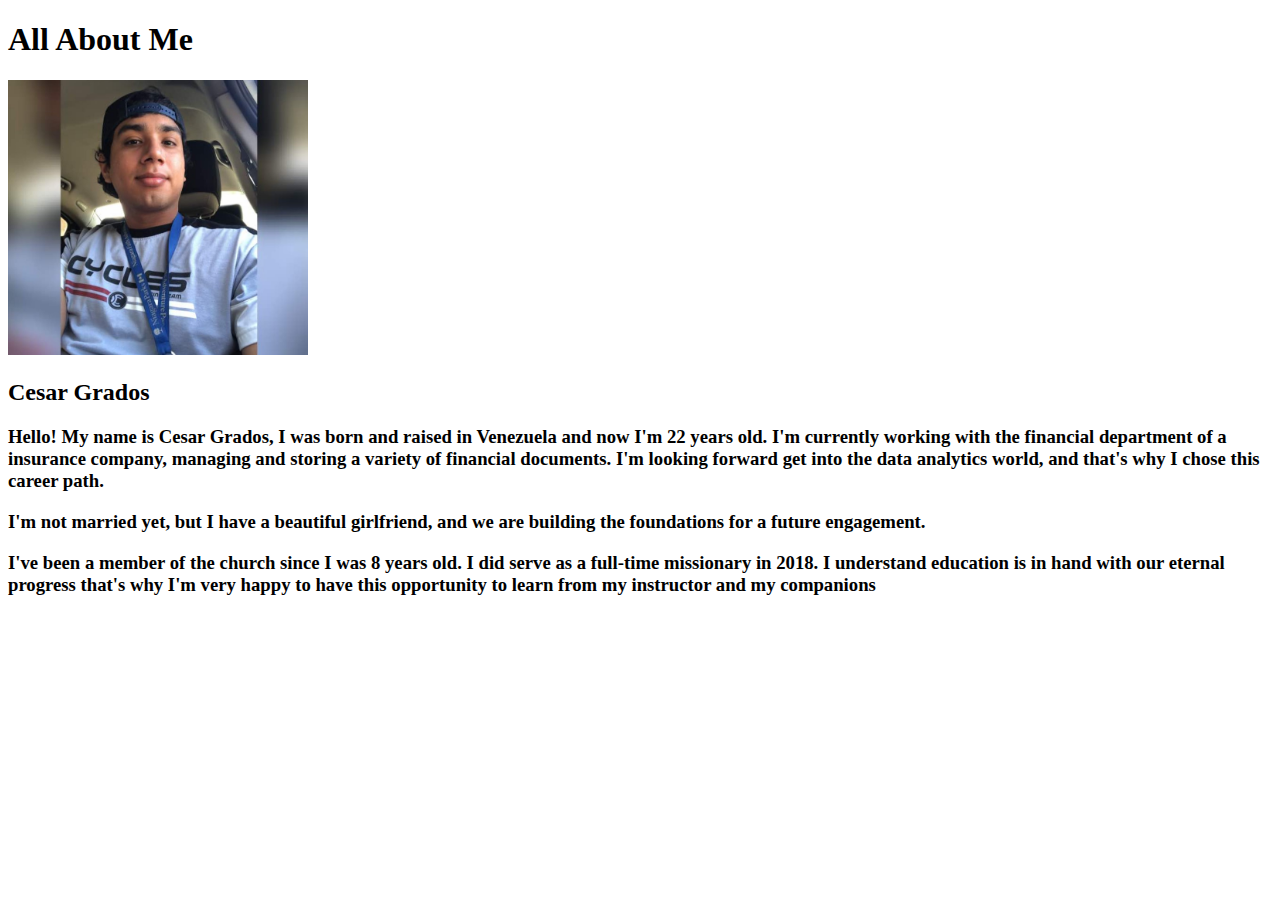
<file: aboutme/index.html>
<!DOCTYPE html>
<html lang="en">
<head>
    <meta charset="UTF-8">
    <meta http-equiv="X-UA-Compatible" content="IE=edge">
    <meta name="viewport" content="width=device-width, initial-scale=1.0">
    <title>All About Me</title>
</head>
<body>
    <h1>All About Me</h1>
    <img src="images/Selfie.jpg" alt="Selfie", width="300">
    <h2>Cesar Grados</h2>
    <h3>Hello! My name is Cesar Grados, I was born and raised in Venezuela and 
    now I'm 22 years old. I'm currently working with the financial department
     of a insurance company, managing and storing a variety of financial documents. 
    I'm looking forward get into the data analytics world, and that's why I chose this career path.</h3>
    <h3>I'm not married yet, but I have a beautiful girlfriend, and we are building
     the foundations for a future engagement.</h3>
    <h3>I've been a member of the church since I was 8 years old.
     I did serve as a full-time missionary in 2018. I understand education is 
    in hand with our eternal progress that's why I'm very happy to have this opportunity
    to learn from my instructor and my companions 
    </h3>
</body>
</body>
</html>
</file>
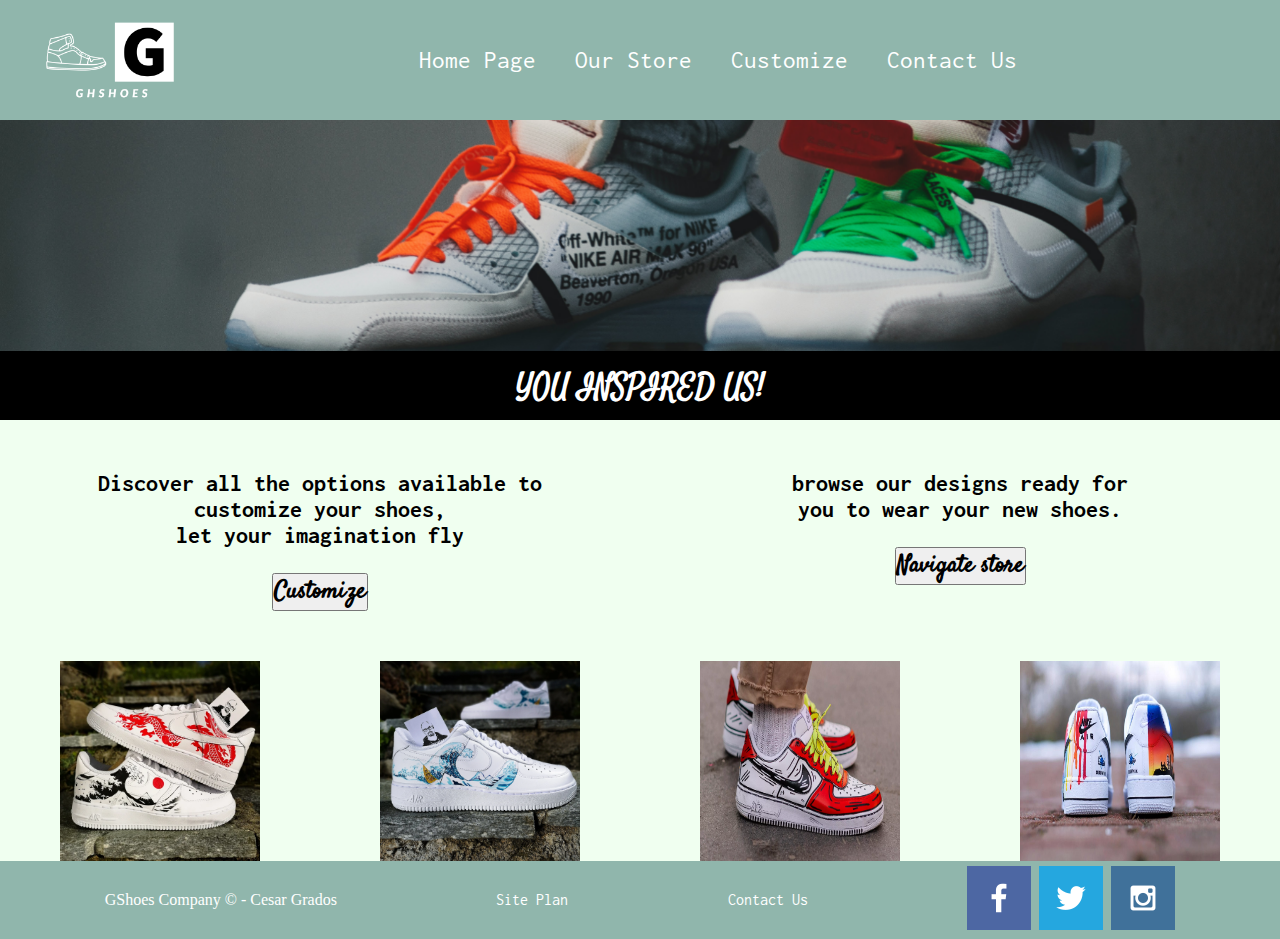
<file: ecommerce/index.html>
<!DOCTYPE html>
<html lang="en">
<head>
    <meta charset="UTF-8">
    <meta http-equiv="X-UA-Compatible" content="IE=edge">
    <meta name="viewport" content="width=device-width, initial-scale=1.0">
    <title>Home Page</title>
    <link rel="stylesheet" href="styles/styles.css">
</head>
<body>
    <header>
        <img class= "logo" src="images/GhShoes-logos_white.png" alt="Logo">
        <nav>
            <ul>
                <a href="index.html">Home Page</a>
                <a href="store.html">Our Store</a>
                <a href="customize.html">Customize</a>
                <a href="#">Contact Us</a>
            </ul>
        </nav>
    </header>

    <div class= "hero">
        <div class="hero-box">
            <img src="images/banner.png" alt="">
        </div>
        
    </div>
    <div class="hero-msg">
        <h1 class="home-title">
            YOU INSPIRED US!
        </h1.00.>
    </div>

    <main>
        <section class="text-buttons">
            <div class="customize">
                <p>Discover all the options available to </p>
                <p>customize your shoes,</p>
                <p>let your imagination fly</p>
                <button>
                    Customize
                </button>
            </div>
            <div class="store">
                <p>browse our designs ready for</p>
                <p>you to wear your new shoes.</p>
                <button>
                    Navigate store
                </button>
            </div>
            
        </section>

        <section class="home-galery">
            <img class = "home-img" src="images/Home-page-img1.png" alt="">
            <img class = "home-img" src="images/Home-page-img2.png" alt="">
            <img class = "home-img" src="images/Home-page-img3.png" alt="">
            <img class = "home-img" src="images/Home-page-img4.png" alt="">
        </section>
    </main>

    <footer>
        <p>GShoes Company &copy; - Cesar Grados</p>
            <p><a href="site-plan.html">Site Plan</a></p>
            <p><a href="contactus.html">Contact Us</a></p>
            <div class="social">
                <a href="https://facebook.com">
                    <img src="images/facebook.png" alt="fb icon">
                </a>
                <a href="https://twitter.com">
                    <img src="images/twitter.png" alt="twitter icon">
                </a>
                <a href="https://instagram.com">
                    <img src="images/instagram.png" alt="instagram icon">
                </a>
            </div>
    </footer>

</body>
</html>
</file>
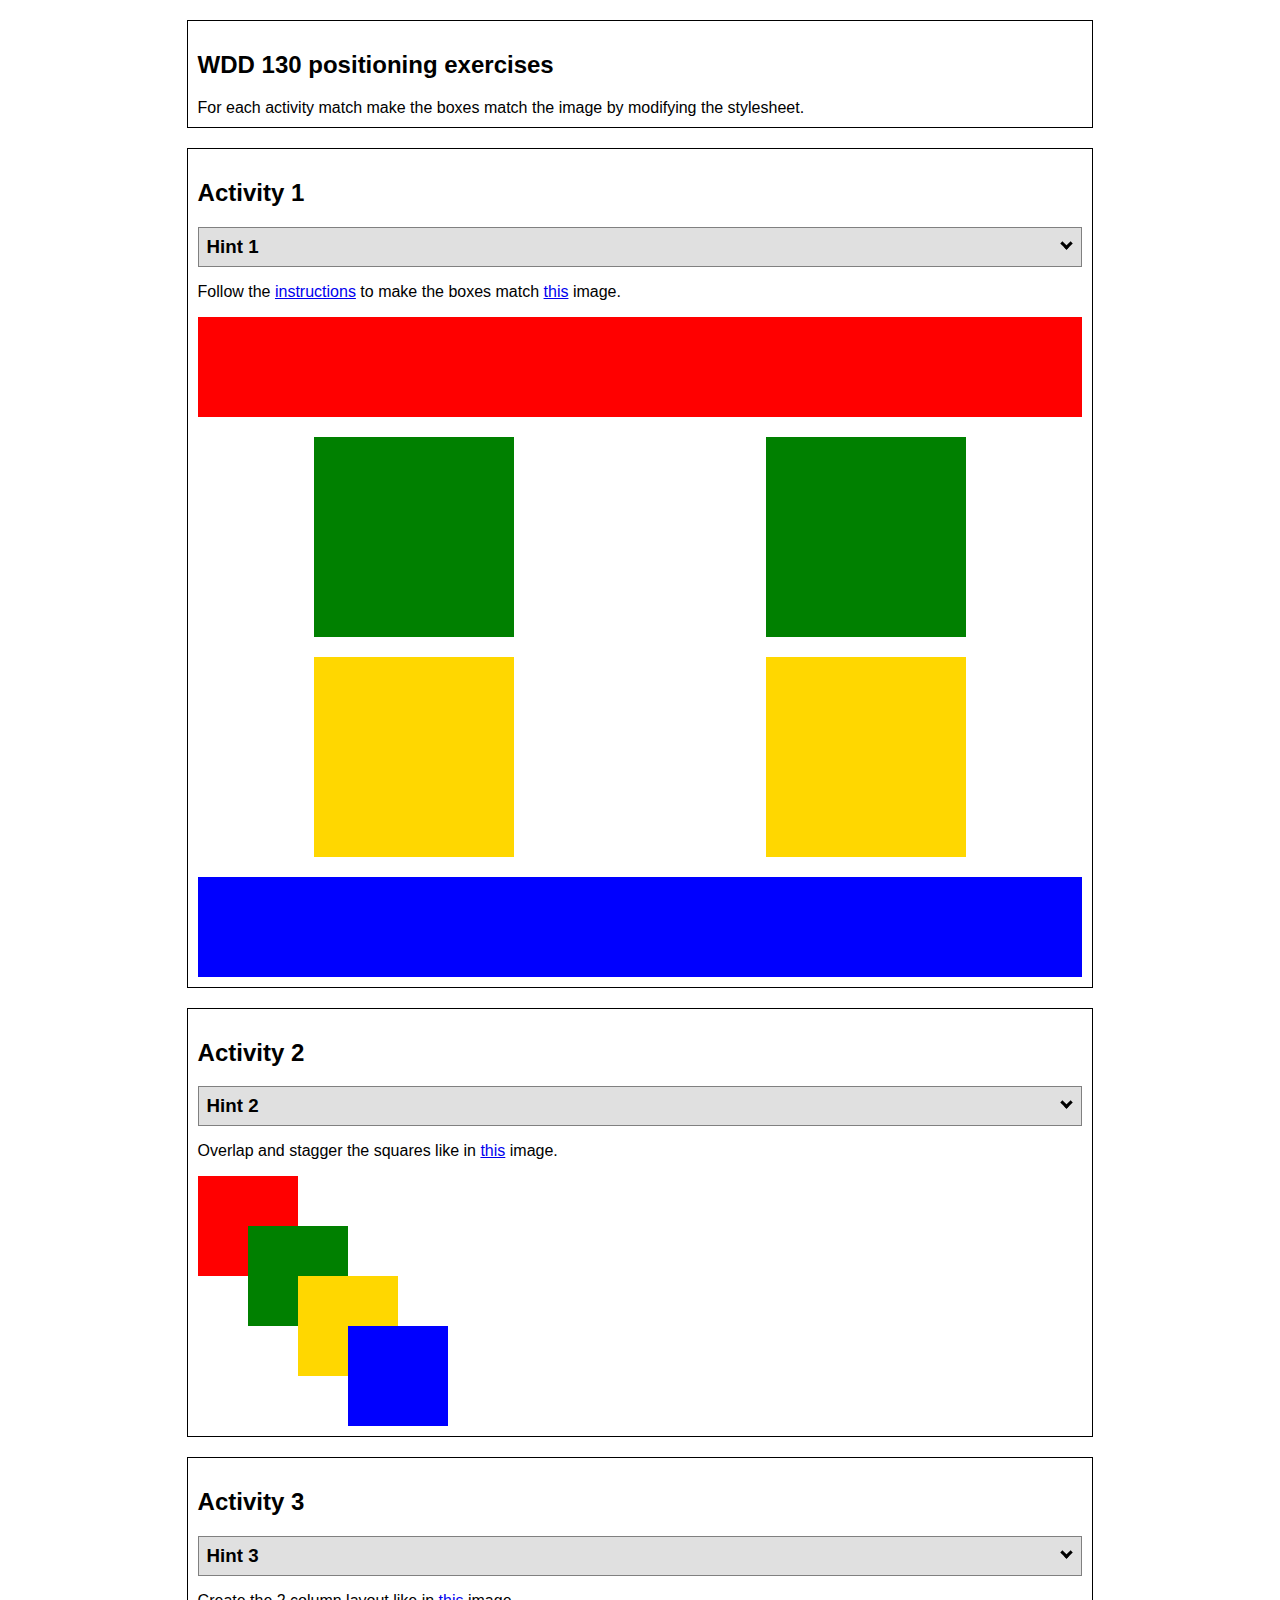
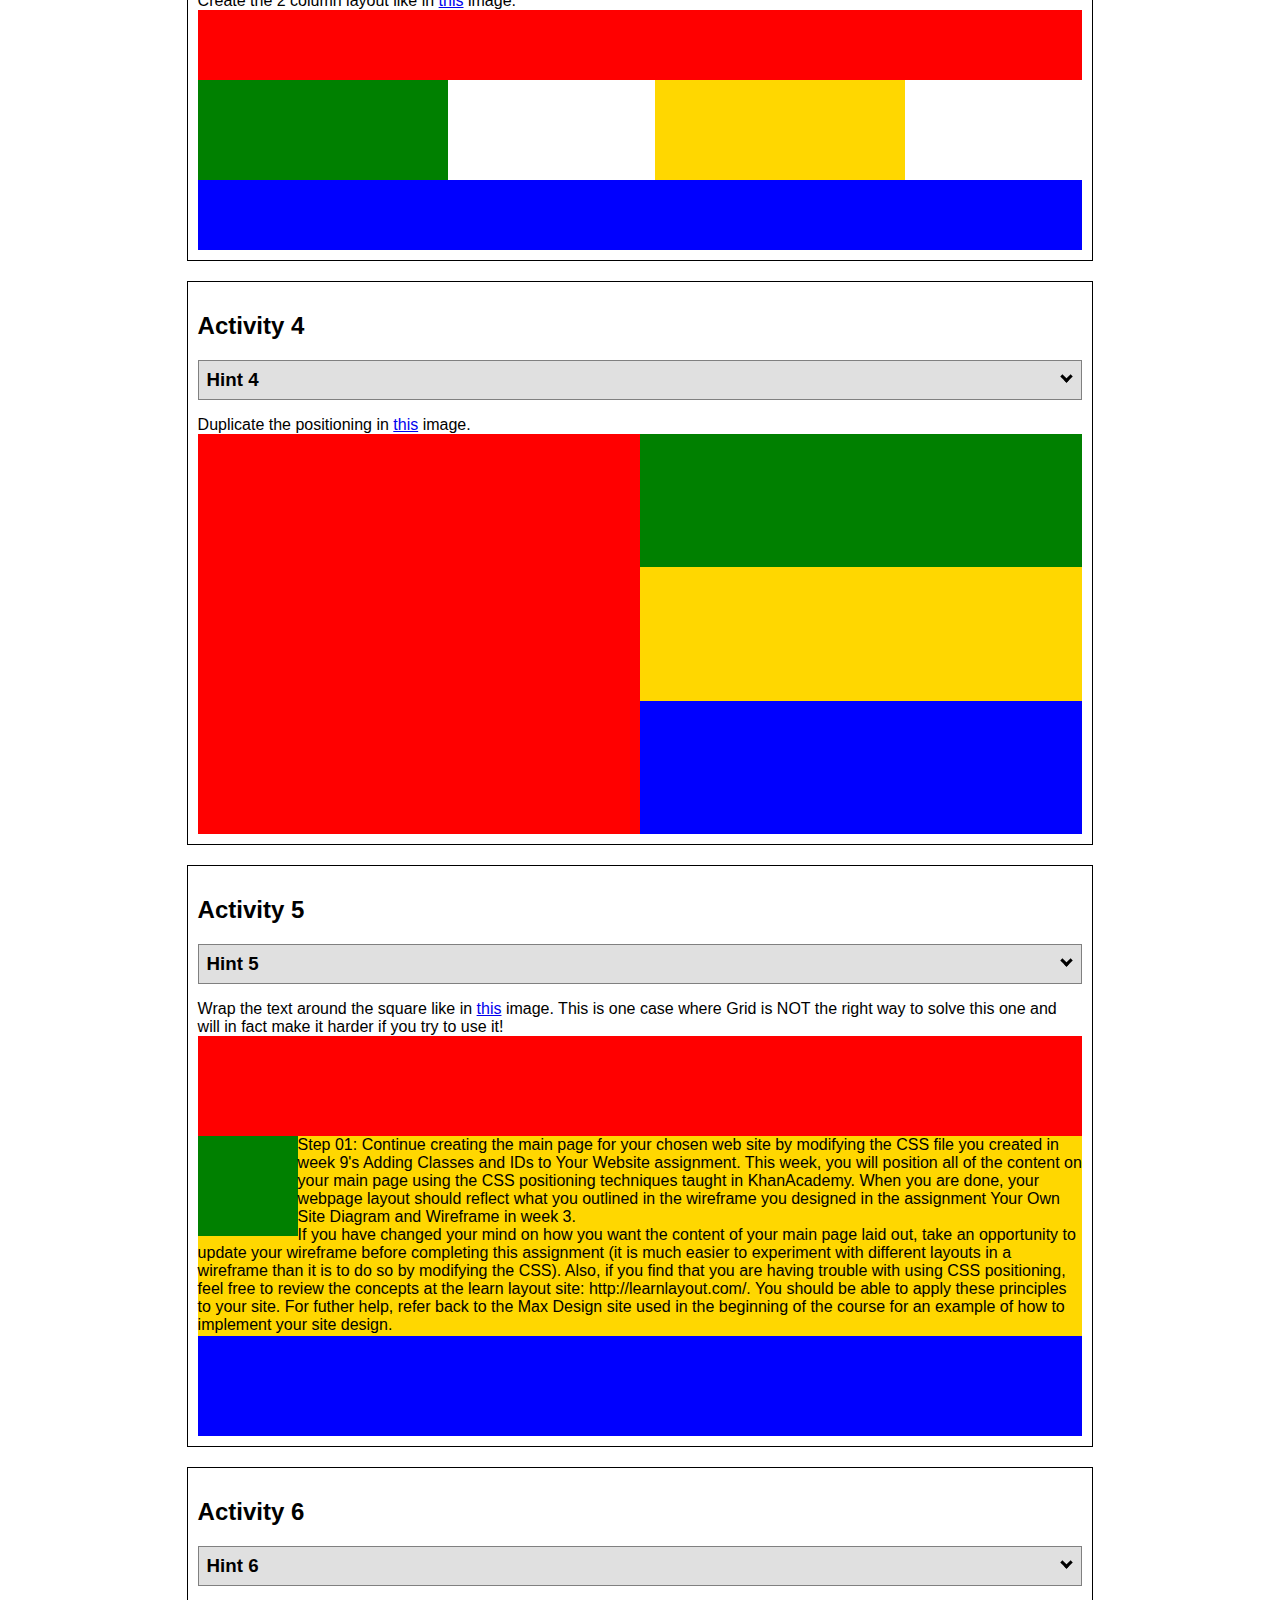
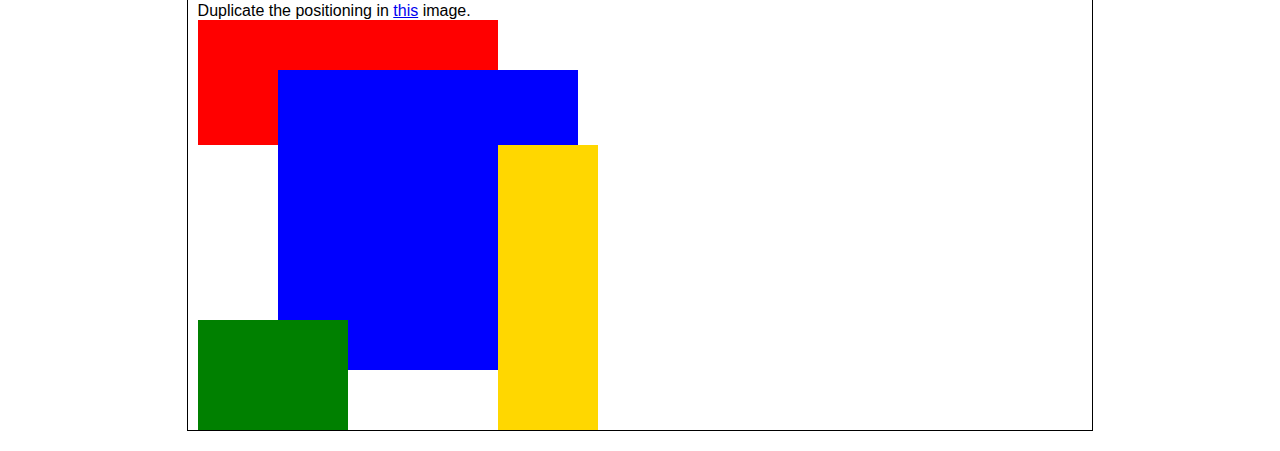
<file: CSS Positioning Activity/positioning.html>
<!DOCTYPE html>
<html lang="en">
  <head>
    <!-- HTML - Name: positioning.html -->
    <title>Positioning Activity</title>
    <link rel="stylesheet" type="text/css" href="positionstyles.css" />
  </head>
  <body>
    <div class="activity">
      <h2>WDD 130 positioning exercises</h2>
      For each activity match make the boxes match the image by modifying the stylesheet.</div>
    <div class="activity">
      <h2>Activity 1</h2>
      <section class="hint"><input type="checkbox" ><i></i> <h3>Hint 1</h3><div><p>Check out the <a href="https://byui-wdd.github.io/wdd130/activities/w06-css-positioning.html" target="_blank">activity instructions</a> in Ilearn!</p></div></section>
      <p>Follow the <a href="https://byui-wdd.github.io/wdd130/activities/w06-css-positioning.html" target="_blank">instructions</a> to make the boxes match  <a href="https://byui-wdd.github.io/wdd130/images/example1.png" target="_blank">this</a> image.</p>
      <div class="content1" >
        <div class="red1" ></div>
        <div class="green1" ></div>
        <div class="green1" ></div>
        <div class="yellow1"></div>
        <div class="yellow1"></div>
        <div class="blue1"></div>
      </div>
    </div>
    <div class="activity">
      <h2>Activity 2</h2>
      <section class="hint"><input type="checkbox" > <h3>Hint 2</h3><i></i><div>
      <ul>
      <li>grid-template-columns: 50px 50px 50px 50px 50px </li></ul></div></section>
      <p>Overlap and stagger the squares like in <a href="https://byui-wdd.github.io/wdd130/images/example2.png" target="_blank">this</a> image.</p>
      <div class="content2" >
        <div class="red2" ></div>
        <div class="green2" ></div>
        <div class="yellow2"></div>
        <div class="blue2"></div>
      </div>
    </div>
    <div class="activity">
      <h2>Activity 3</h2>
      <section class="hint"><input type="checkbox" > <h3>Hint 3</h3><i></i><div><p>This one is going to be best solved with CSS Grid. Remember to make the boxes the right width first...then start moving them around. </p><h4>Properties used:</h4><ul><li>display:grid;</li><li>grid-template-columns:</li><li>grid-column-gap:</li>
        <li>grid-column:</li>  </ul></div></section>
      Create the 2 column layout like in <a href="https://byui-wdd.github.io/wdd130/images/example3.png" target="_blank">this</a>  image.
      <div class="content3" >
        <div class="red3" ></div>
        <div class="green3" ></div>
        <div class="yellow3"></div>
        <div class="blue3"></div>
      </div>
    </div>
    <div class="activity">
      <h2>Activity 4</h2>
      <section class="hint"><input type="checkbox" > <h3>Hint 4</h3><i></i><div><p>For the others we have been primarily concerned with width. For this one you will need to adjust height as well. </p><h4>Properties used:</h4><ul><li>display:grid;</li><li>grid-template-columns:</li><li>grid-row:</li></ul></div></section>
      Duplicate the positioning in <a href="https://byui-wdd.github.io/wdd130/images/example4.png" target="_blank">this</a> image. 
      <div class="content4" >
        <div class="red4" ></div>
        <div class="green4" ></div>
        <div class="yellow4"></div>
        <div class="blue4"></div>
      </div>
    </div>

    <div class="activity">
      <h2>Activity 5</h2>
      <section class="hint"><input type="checkbox" > <h3>Hint 5</h3><i></i><div><p>Grid is <strong>not</strong> the right way to do this.  In fact there is only one way to really do that...and that is with float. Remember that we float the thing we want the text to wrap around.  Also remember to start by making all the shapes the right size and shape.</p><h4>Properties used:</h4><ul><li>float: left;</li></ul></div></section>
      Wrap the text around the square like in <a href="https://byui-wdd.github.io/wdd130/images/example5.png" target="_blank">this</a> image. This is one case where Grid is NOT the right way to solve this one and will in fact make it harder if you try to use it!
      <div class="content5" >
        <div class="red5" ></div>
        <div class="green5" ></div>
        <div class="yellow5">Step 01: Continue creating the main page for your chosen web site by modifying the CSS file you created in week 9's Adding Classes and IDs to Your Website assignment. This week, you will position all of the content on your main page using the CSS positioning techniques taught in KhanAcademy. When you are done, your webpage layout should reflect what you outlined in the wireframe you designed in the assignment Your Own Site Diagram and Wireframe in week 3. <br />
          If you have changed your mind on how you want the content of your main page laid out, take an opportunity to update your wireframe before completing this assignment (it is much easier to experiment with different layouts in a wireframe than it is to do so by modifying the CSS). Also, if you find that you are having trouble with using CSS positioning, feel free to review the concepts at the learn layout site: http://learnlayout.com/. You should be able to apply these principles to your site. For futher help, refer back to the Max Design site used in the beginning of the course for an example of how to implement your site design.</div>
        <div class="blue5"></div>
      </div>
    </div>
    <div class="activity">
      <h2>Activity 6</h2>
      <section class="hint"><input type="checkbox" > <h3>Hint 6</h3><i></i><div><p>This one is all about visualizing the grid behind the layout. If you are having a hard time doing that first: all the sizes are even multiples of 100, and second here is another example with the lines drawn: <a href="https://byui-wdd.github.io/wdd130/images/example6-hint.png" target="_blank">example 6 with lines</a>. For this one you will find it easiest if you use px for the column width. You can also use <kbd>z-index</kbd> to control the element layering.    </p><h4>Properties used:</h4><ul><li>display:grid;</li><li>grid-template-columns:</li><li>grid-column:</li><li>grid-row:</li><li><a href="https://www.w3schools.com/cssref/pr_pos_z-index.asp" target="_blank">z-index:</a></li></ul></div></section>
      Duplicate the positioning in <a href="https://byui-wdd.github.io/wdd130/images/example6.png" target="_blank">this</a> image.
      <div class="content6" >
        <div class="red6" ></div>
        <div class="green6" ></div>
        <div class="yellow6"></div>
        <div class="blue6"></div>
      </div>
    </div>
  </body>
</html>
</file>
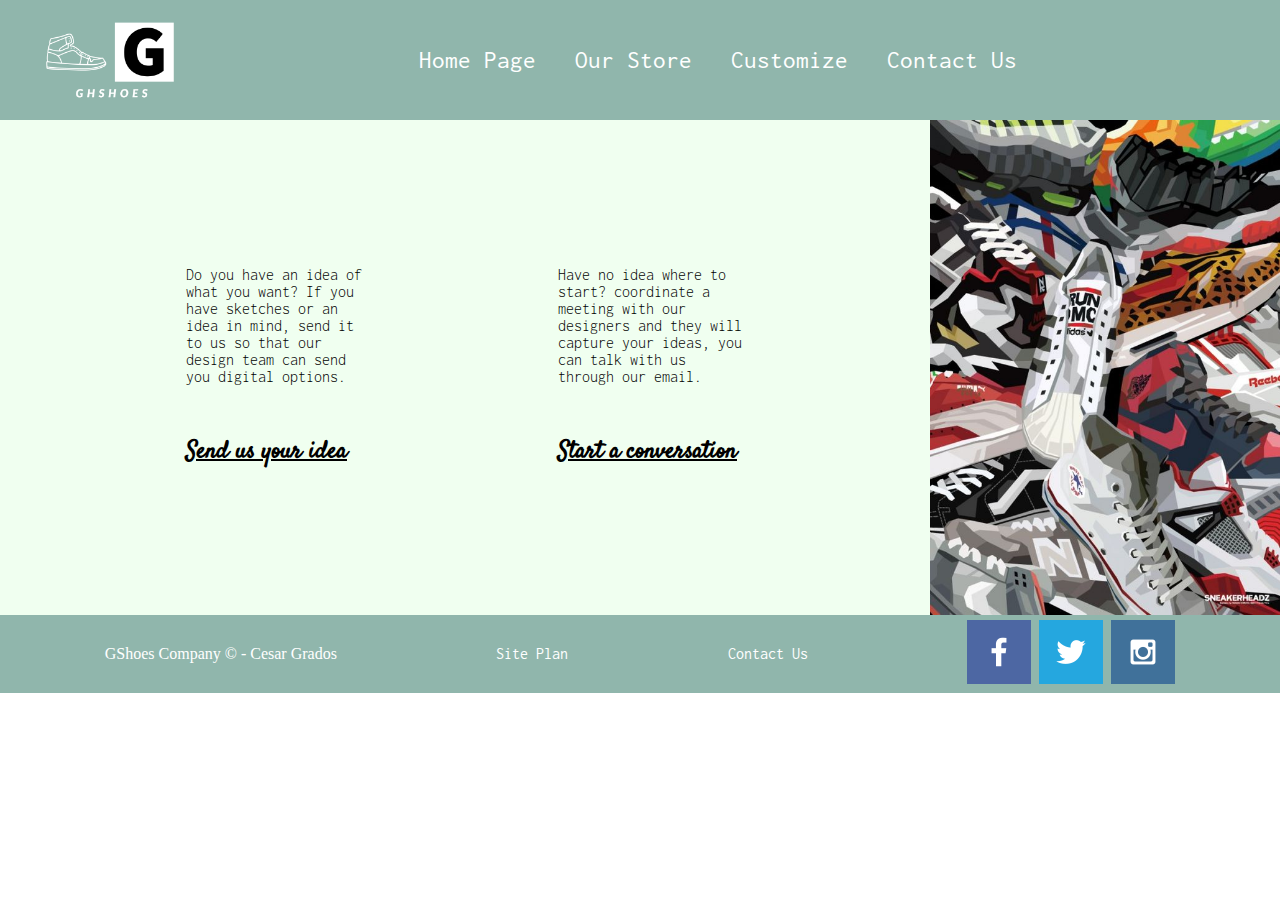
<file: ecommerce/customize.html>
<!DOCTYPE html>
<html lang="en">
<head>
    <meta charset="UTF-8">
    <meta http-equiv="X-UA-Compatible" content="IE=edge">
    <meta name="viewport" content="width=device-width, initial-scale=1.0">
    <link rel="stylesheet" href="styles/styles.css">
    <title>Customize Your Shoes</title>
</head>
<body>

    <header>
        <img class= "logo" src="images/GhShoes-logos_white.png" alt="Logo">
        <nav>
            <ul>
                <a href="index.html">Home Page</a>
                <a href="store.html">Our Store</a>
                <a href="customize.html">Customize</a>
                <a href="#">Contact Us</a>
            </ul>
        </nav>
    </header>
    
    <main class="main-grid">
        
            <img class= "right-banner" src="images/right-banner.jpg" alt="">


        <section class="share-design-txt">
            <p class="customized-p">Do you have an idea of ​​what you want? If you have sketches or an idea in mind, send it to us so that our design team can send you digital options.</p>
            <a href="" class="customized-a">Send us your idea</a>
        </section>
        <section class="design-conversation-txt">
            <p class="customized-p">Have no idea where to start? coordinate a meeting with our designers and they will capture your ideas, you can talk with us through our email.</p>
            <a href="" class="customized-a">Start a conversation</a>
        </section>




    </main>


    <footer>
        <p>GShoes Company &copy; - Cesar Grados</p>
            <p><a href="site-plan.html">Site Plan</a></p>
            <p><a href="contactus.html">Contact Us</a></p>
            <div class="social">
                <a href="https://facebook.com">
                    <img src="images/facebook.png" alt="fb icon">
                </a>
                <a href="https://twitter.com">
                    <img src="images/twitter.png" alt="twitter icon">
                </a>
                <a href="https://instagram.com">
                    <img src="images/instagram.png" alt="instagram icon">
                </a>
            </div>
    </footer>
    
</body>
</html>
</file>
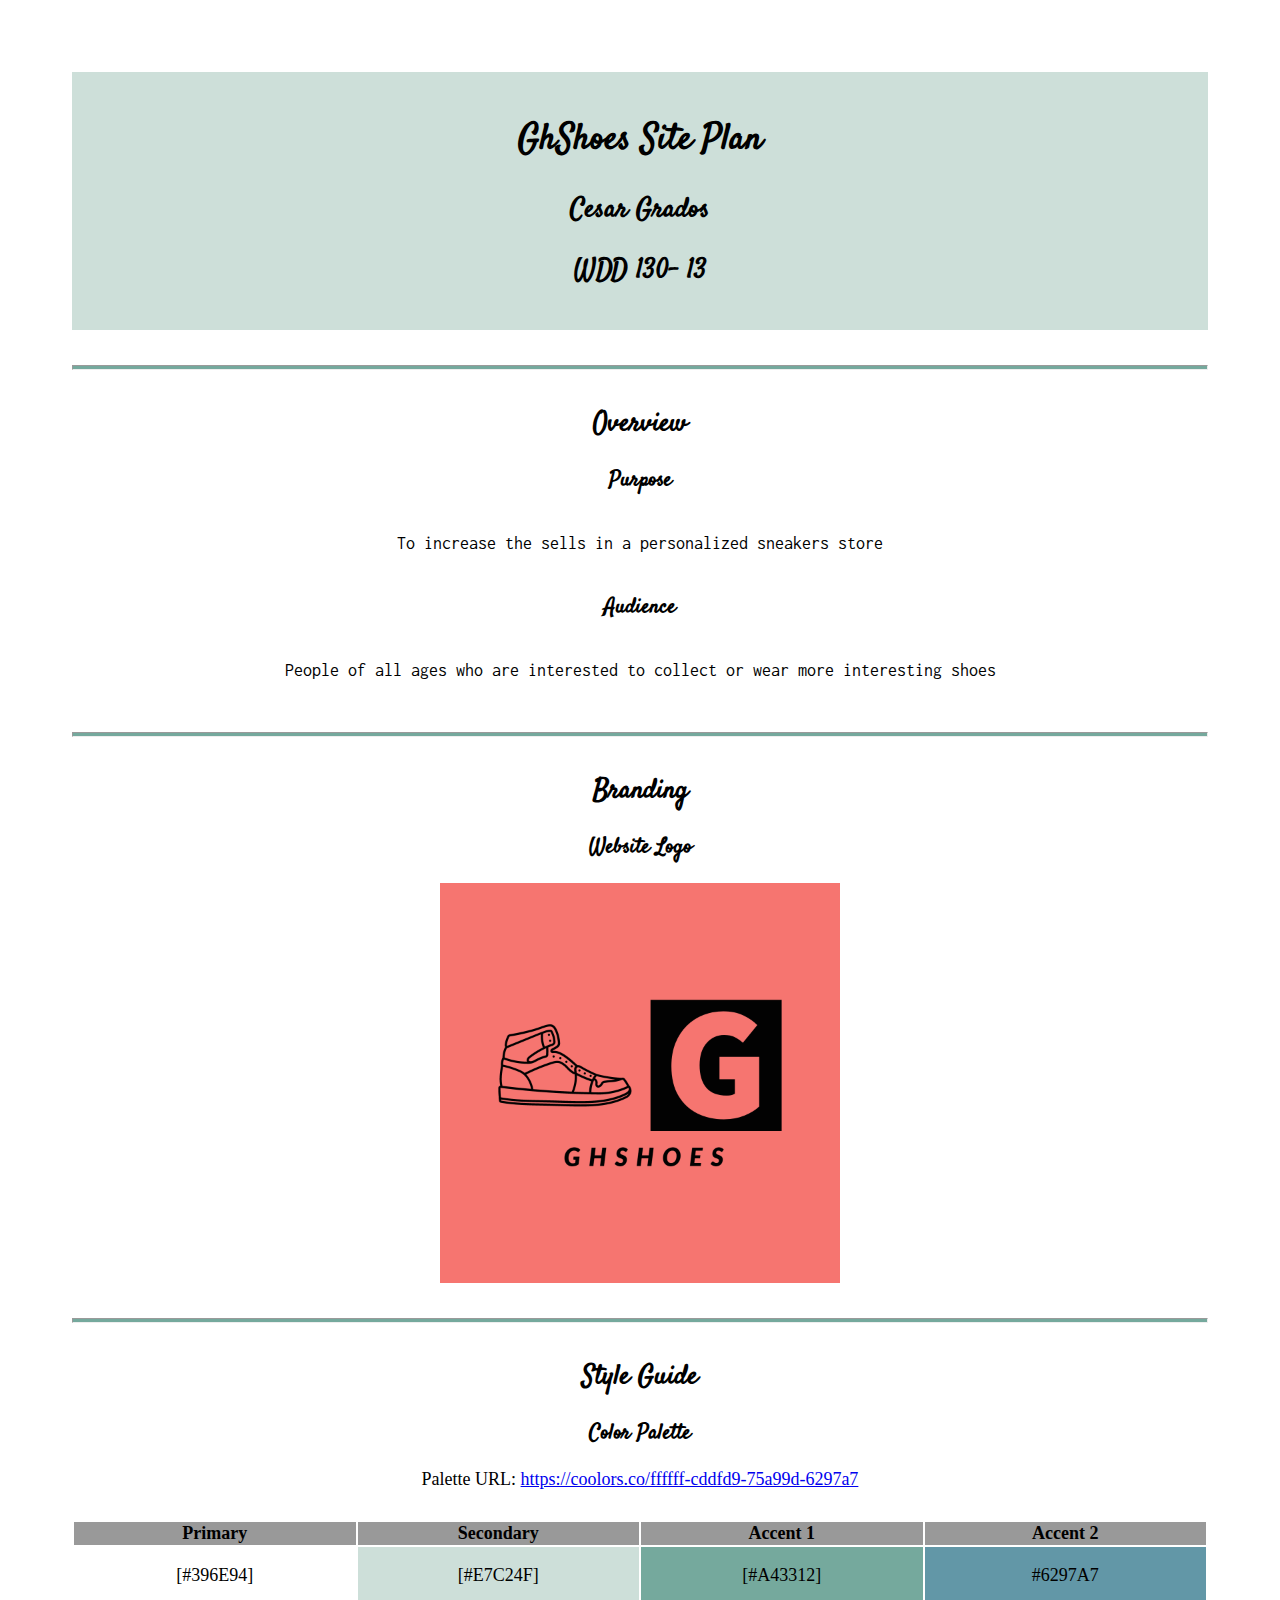
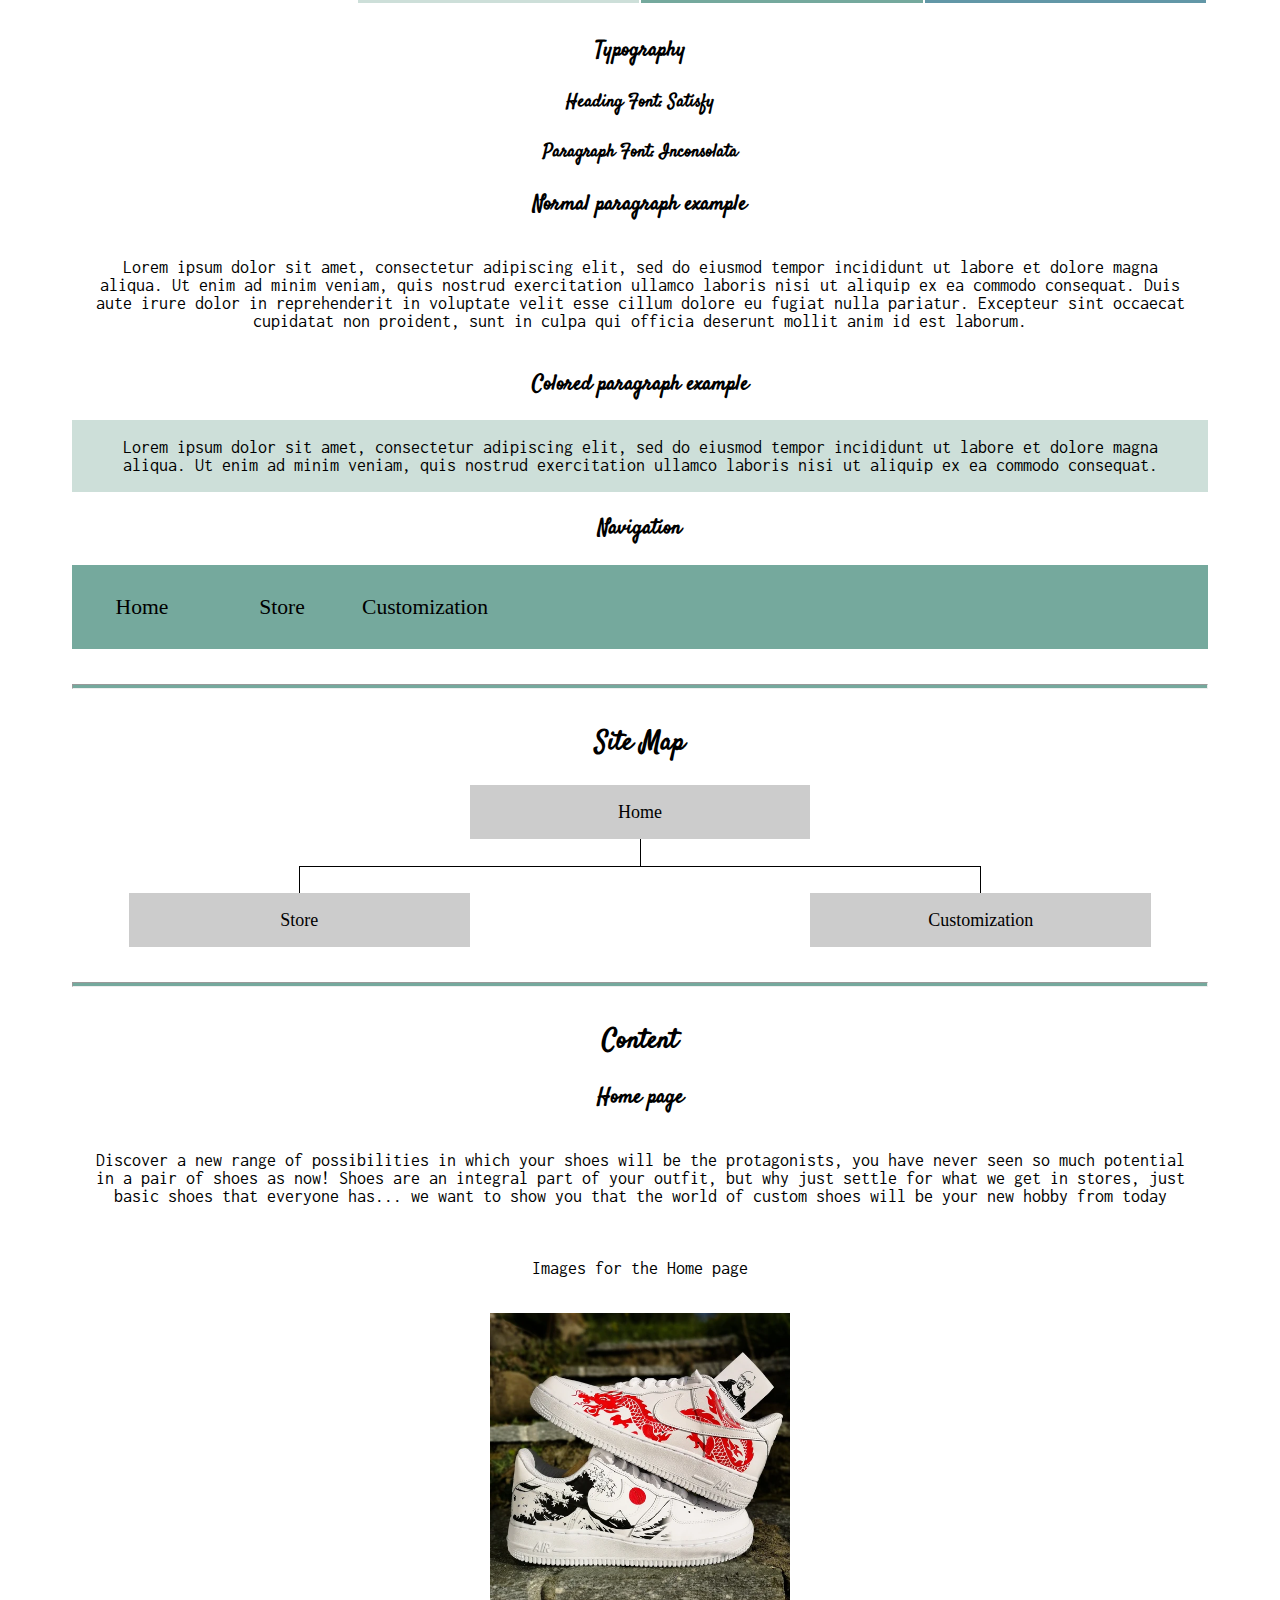
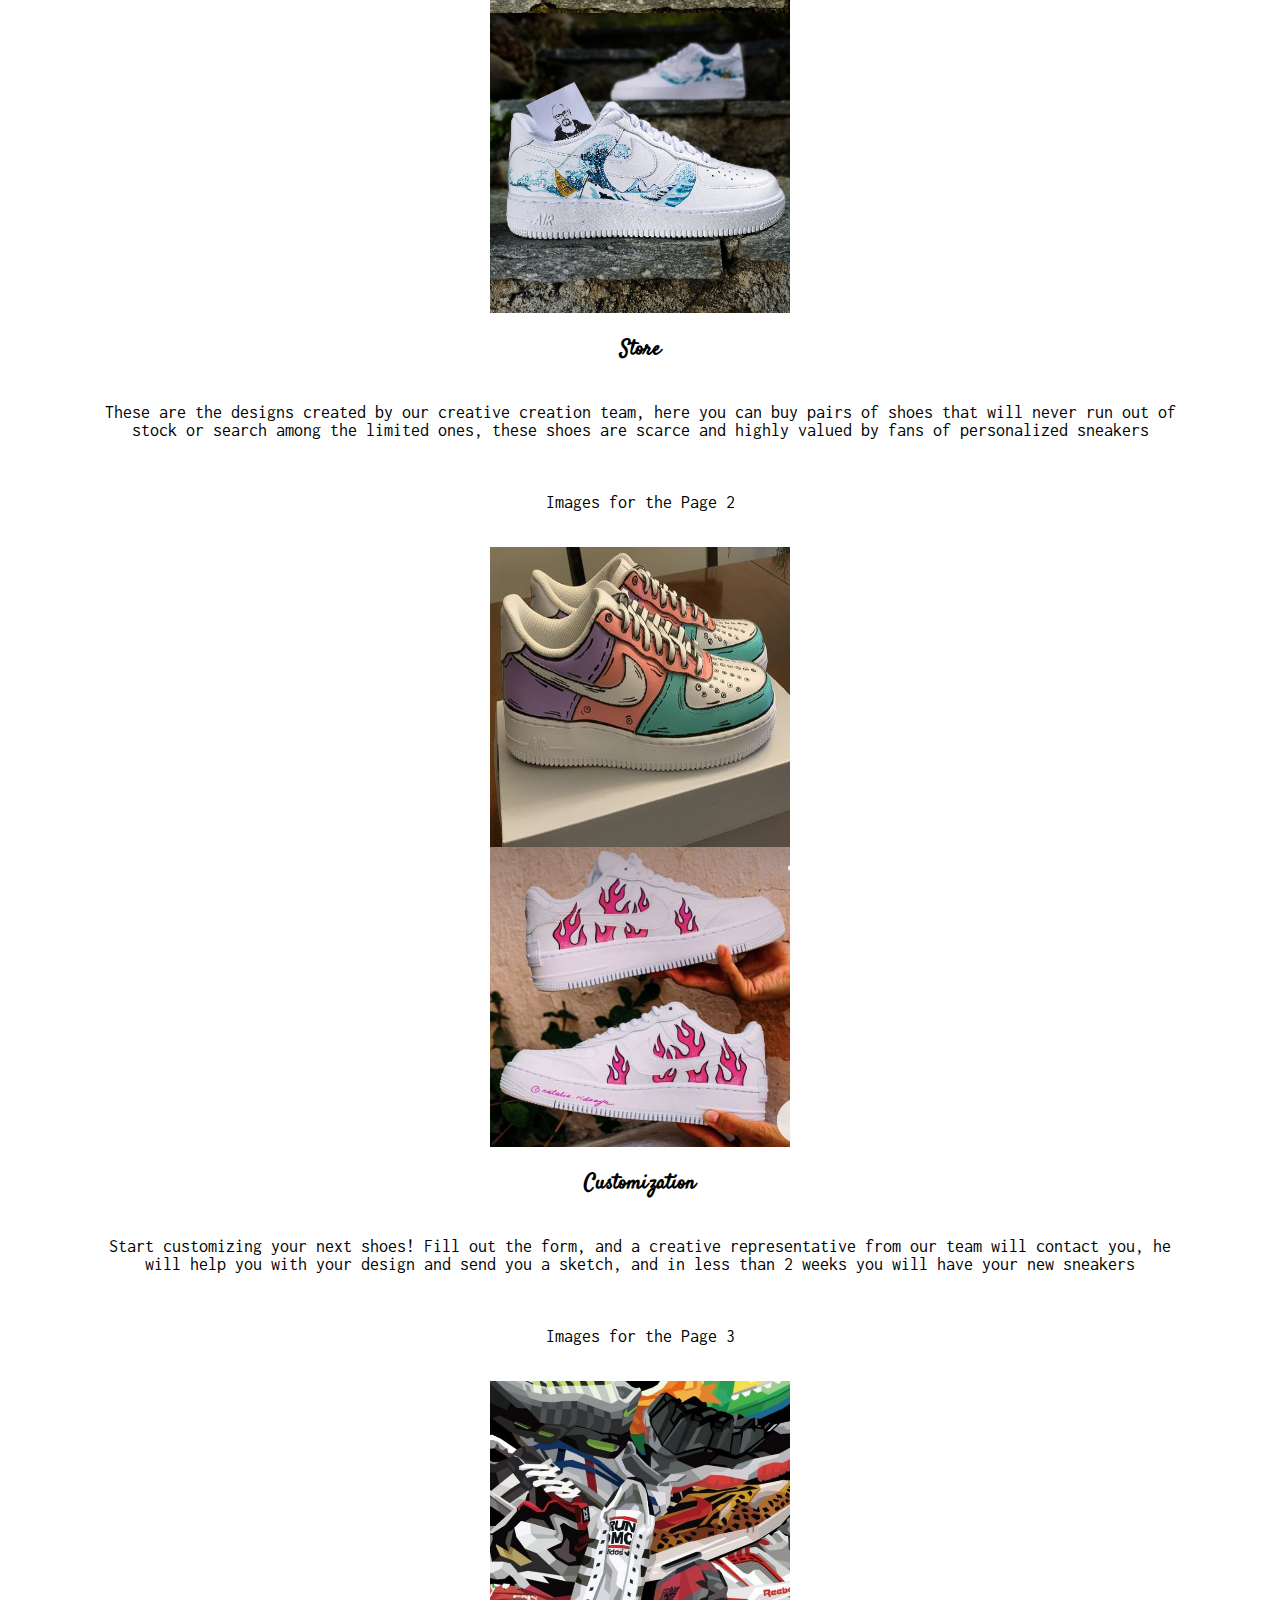
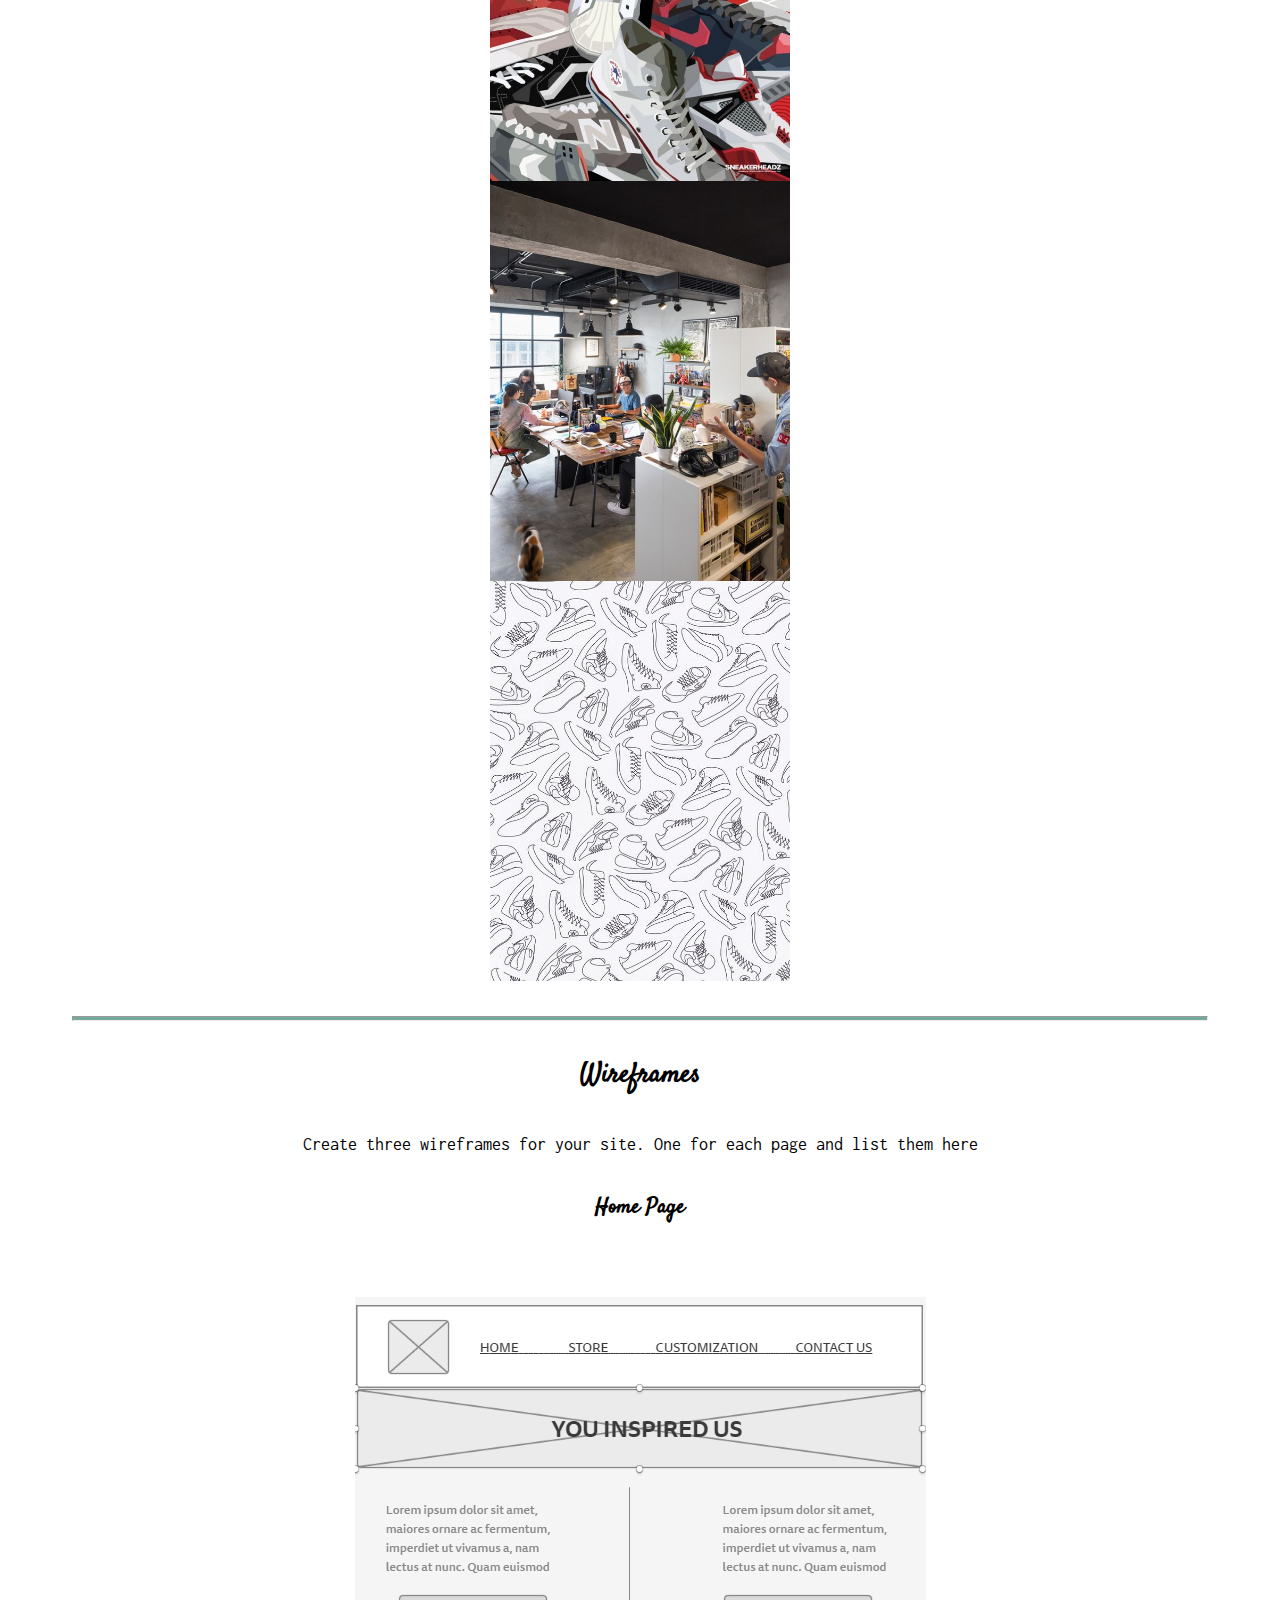
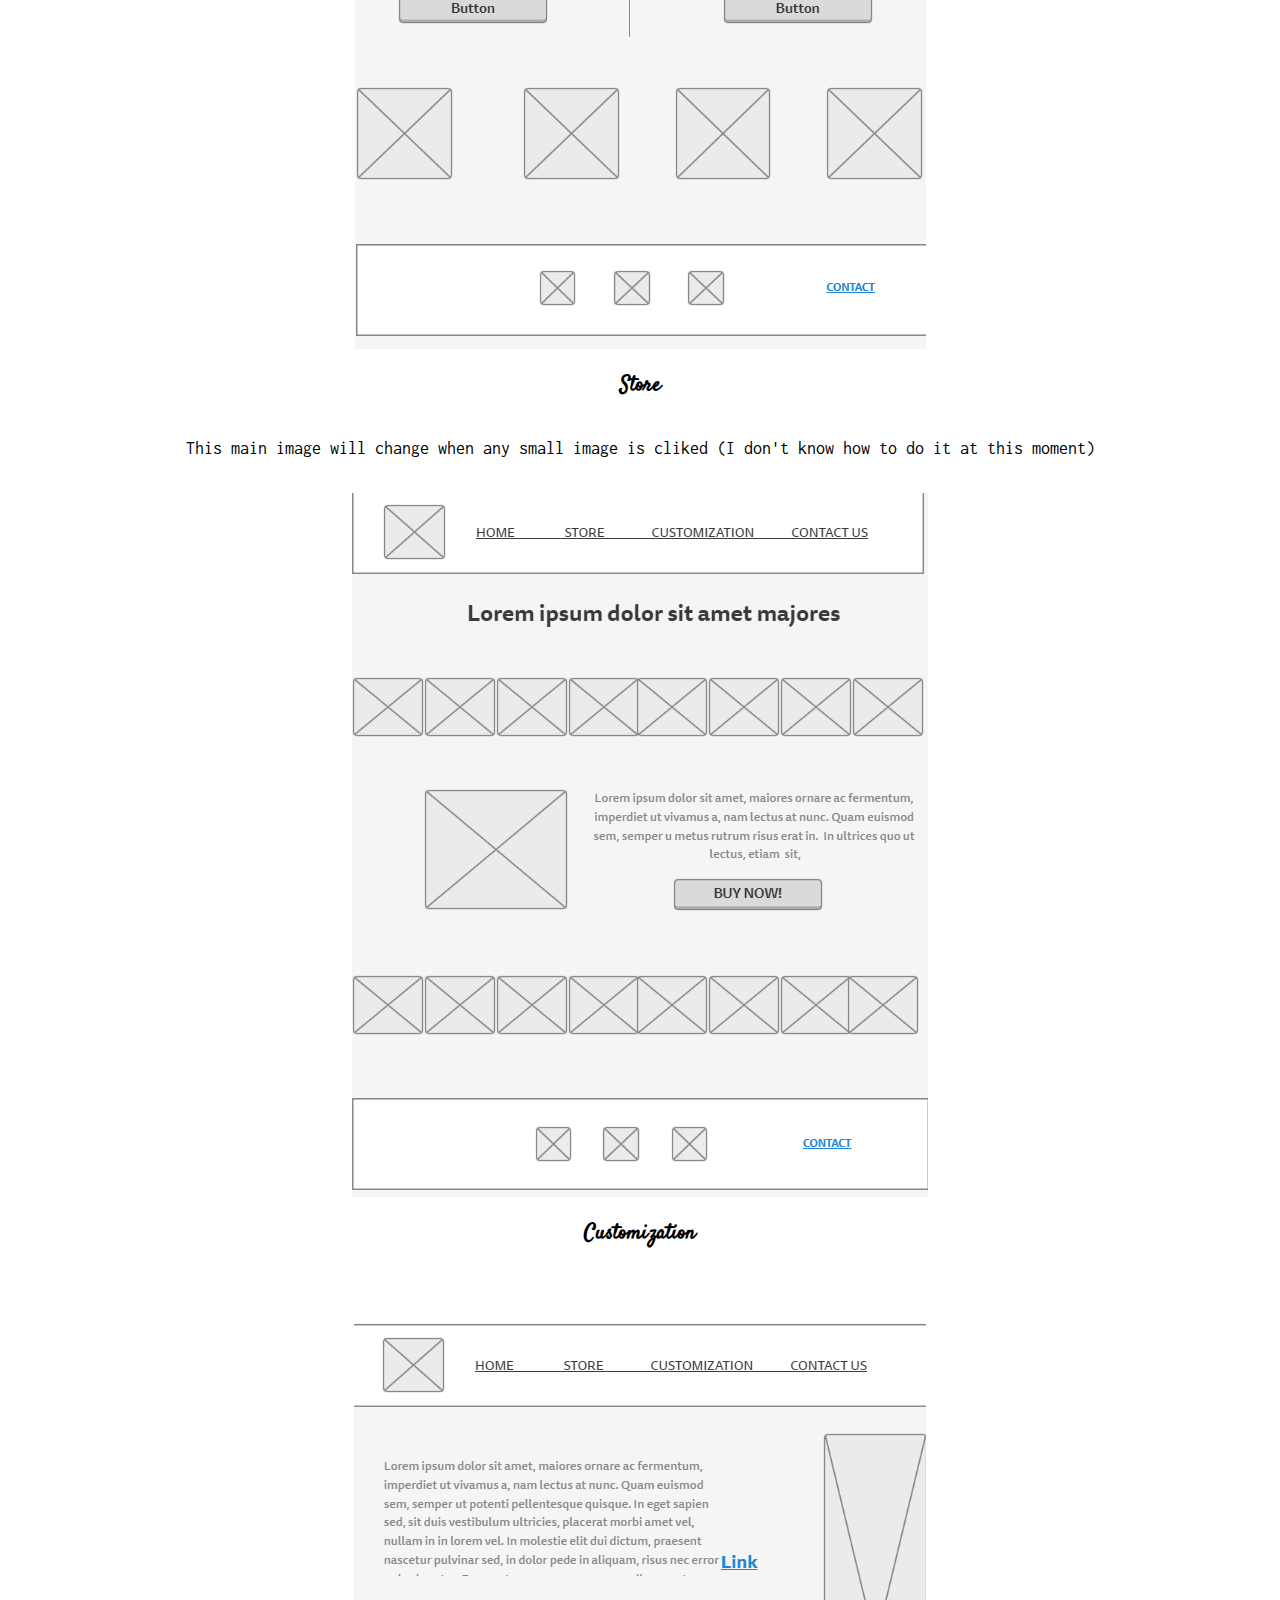
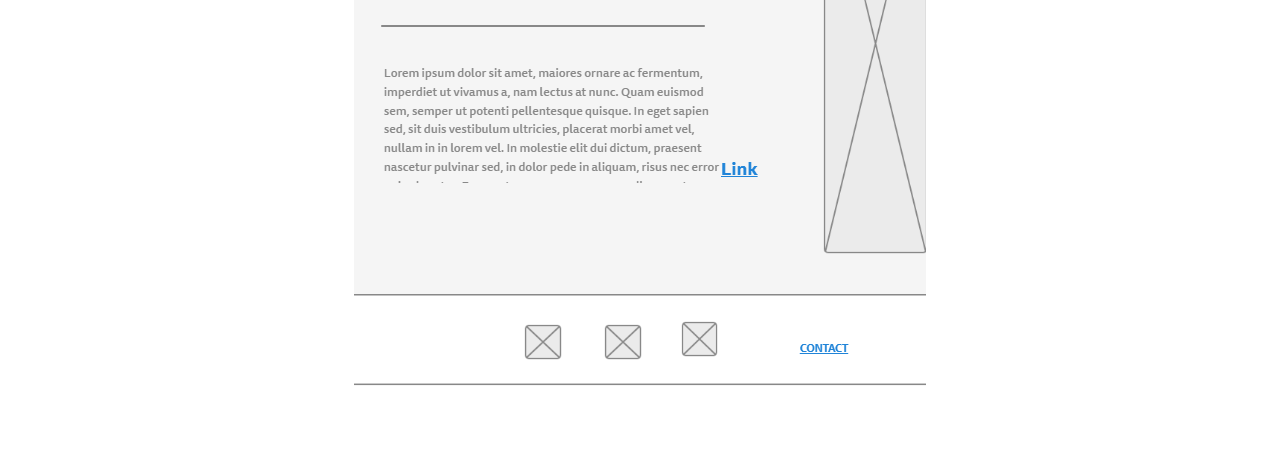
<file: ecommerce/site-plan.html>
<!DOCTYPE html>
<html lang="en-us">
    
  <head>
    <meta charset="utf-8">
    <title>Site Plan</title>
    <link type="text/css" rel="stylesheet" href="styles/site-plan.css">
  </head>

  <body>
    <header>
      <h1>GhShoes Site Plan</h1>
      <h2>Cesar Grados</h2>
      <h2>WDD 130- 13</h2>
      <!-- In the header above, add the name or your site, your name and class number. For example if you are in section 3 you would put WDD 130.03 -->
    </header>
    <main>

      <!-- ------------------------Steps 2-3------------------------------ -->
      <hr>
      <h2>Overview</h2>
      <h3>Purpose</h3>
      <p>To increase the sells in a personalized sneakers store</p>  <!-- change this -->


      <h3>Audience</h3>
      <p>People of all ages who are interested to collect or wear more interesting shoes</p>  <!-- change this -->

      <hr>
      <h2>Branding</h2>
      <h3>Website Logo</h3>
      <!-- Replace this with some sort of logo for your site.  A logo can be as simple as the name of your site in a nice font :) -->
      <img src="images/GhShoes-main-logo.jpeg" alt="Logo image" width="400" height="400">
      <hr>
      <h2>
        Style Guide
      </h2>

      <!-- ------------------------Steps 4-8------------------------------ -->

      <h3>
        Color Palette
      </h3>
      <!--  The colors you choose for a website are one of the most important decisions you will make. Follow the instructions on the activity in iLearn then return and replace the color codes below with the hex color codes (the 6 digit numbers that show at the bottom of each color) for the colors you have chosen below.  You should have at least 2 colors but do not have to fill in all 4 if you do not need them.  -->

      <!-- Copy and paste the URL to your finished palette below Make sure to paste it into both spots -->
      Palette URL: <a href="https://coolors.co/ffffff-cddfd9-75a99d-6297a7" target="_blank">https://coolors.co/ffffff-cddfd9-75a99d-6297a7</a>


      <table class="colors">
        <tr><th>Primary</th><th>Secondary</th><th>Accent 1</th><th>Accent 2</th></tr>
        <!-- Replace the numbers in the boxes below with your hex color codes. Then switch to the site-plan.css file and change your colors there as well. -->
        <tr><td class="primary">[#396E94]</td><td class="secondary">[#E7C24F]</td><td class="accent1">[#A43312]</td><td class="accent2">#6297A7</td></tr>
      </table>

      <!-- ------------------------Step 9------------------------------ -->

      <h3>
        Typography
      </h3>
      <!-- Choose a font for your paragraphs (body copy) and headlines. What font(s) have you chosen? Why did you choose what you did?  Make sure to review the list of web safe fonts at W3Schools.org as a starting point.  Think also about which of your colors above you might use for background and font colors. -->

      <h4>
        Heading Font: Satisfy  <!-- change this -->
      </h4>
      <h4>
        Paragraph Font: Inconsolata  <!-- change this -->
      </h4>
      <h3>
        Normal paragraph example
      </h3>
      <p>
        Lorem ipsum dolor sit amet, consectetur adipiscing elit, sed do eiusmod tempor incididunt ut labore et dolore magna aliqua. Ut enim ad minim veniam, quis nostrud exercitation ullamco laboris nisi ut aliquip ex ea commodo consequat. Duis aute irure dolor in reprehenderit in voluptate velit esse cillum dolore eu fugiat nulla pariatur. Excepteur sint occaecat cupidatat non proident, sunt in culpa qui officia deserunt mollit anim id est laborum.
      </p>
      <h3>
        Colored paragraph example
      </h3>
      <p class="colored">
        Lorem ipsum dolor sit amet, consectetur adipiscing elit, sed do eiusmod tempor incididunt ut labore et dolore magna aliqua. Ut enim ad minim veniam, quis nostrud exercitation ullamco laboris nisi ut aliquip ex ea commodo consequat. 
      </p>

      <!-- ------------------------Step 10------------------------------ -->

      <h3>
        Navigation
      </h3>
      <!-- Think about how you want your navigation bar to look. In the site-plan.css file change the colors to your colors to get the look you desire. --> 
      <nav>
        <a href="#">Home</a>
        <a href="#">Store</a>
        <a href="#">Customization</a>
      </nav>
      <hr>
      <h2>
        Site Map
      </h2>
      <div class="sitemap">
        <div class="sm-home">
          Home
        </div>
        <div class="sm-page2">
          Store <!-- change this -->
        </div>
        <div class="sm-page3">
          Customization  <!-- change this -->
        </div>

        <div class="top">
          &nbsp;
        </div>
        <div class="left">
          &nbsp;
        </div>
        <div class="right">
          &nbsp;
        </div>

      </div>

      <!-- --------Content Section -------------- -->
      <hr>
      <h2>
        Content
      </h2>
      <h3>Home page</h3>
      <p>
        Discover a new range of possibilities in which your shoes will be the protagonists, you have never seen so much potential in a pair of shoes as now! Shoes are an integral part of your outfit, but why just settle for what we get in stores, just basic shoes that everyone has... we want to show you that the world of custom shoes will be your new hobby from today

      </p>
      <p>Images for the Home page</p>
        <img src="images/Home-page-img1.png" alt="image for homepage" height="300" width="300">
        <img src="images/Home-page-img2.png" alt="image for homepage"  height="300" width="300">

      </ul>
      <h3>Store</h3>
      <p>
        These are the designs created by our creative creation team, here you can buy pairs of shoes that will never run out of stock or search among the limited ones, these shoes are scarce and highly valued by fans of personalized sneakers

      </p>
      <p>Images for the Page 2</p>
        <img src="images/Site-plan-page2-img.jpg" alt="image for page"  height="300" width="300">
        <img src="images/Site-plan-page2-img2.jpg" alt="image for page"  height="300" width="300">

      </ul>
      <h3>Customization</h3>
      <p>
        Start customizing your next shoes! Fill out the form, and a creative representative from our team will contact you, he will help you with your design and send you a sketch, and in less than 2 weeks you will have your new sneakers
      </p>
      <p>Images for the Page 3</p>
      <img src="images/Site-plan-page3-img3.jpg" alt="image for page3" height="400" width="300">
        <img src="images/Site-plan-page3-img1.jpg" alt="image for page3" height="400" width="300">
        <img src="images/Site-plan-page3-img2.jpg" alt="image for page3"  height="400" width="300">

      </ul>
      <hr>
      <h2>
        Wireframes
      </h2>
      <p>
        Create three wireframes for your site. One for each page and list them here</p>

      <h3>Home Page</h3>
      <p>         
        
      </p>
      <img src="images/home-page-wireframe.png" alt="home page wireframe">

      <h3>Store</h3>
      <p>         
        This main image will change when any small image is cliked (I don't know how to do it at this moment)
      </p>
      <img src="images/store-page-wireframe.png" alt="page 2 wireframe">

      <h3>Customization</h3>
      <p>         
        
      </p>
      <img src="images/customization-page-wireframe.png" alt="page 3 wireframe">
    </main>
  </body>

</html>
</file>
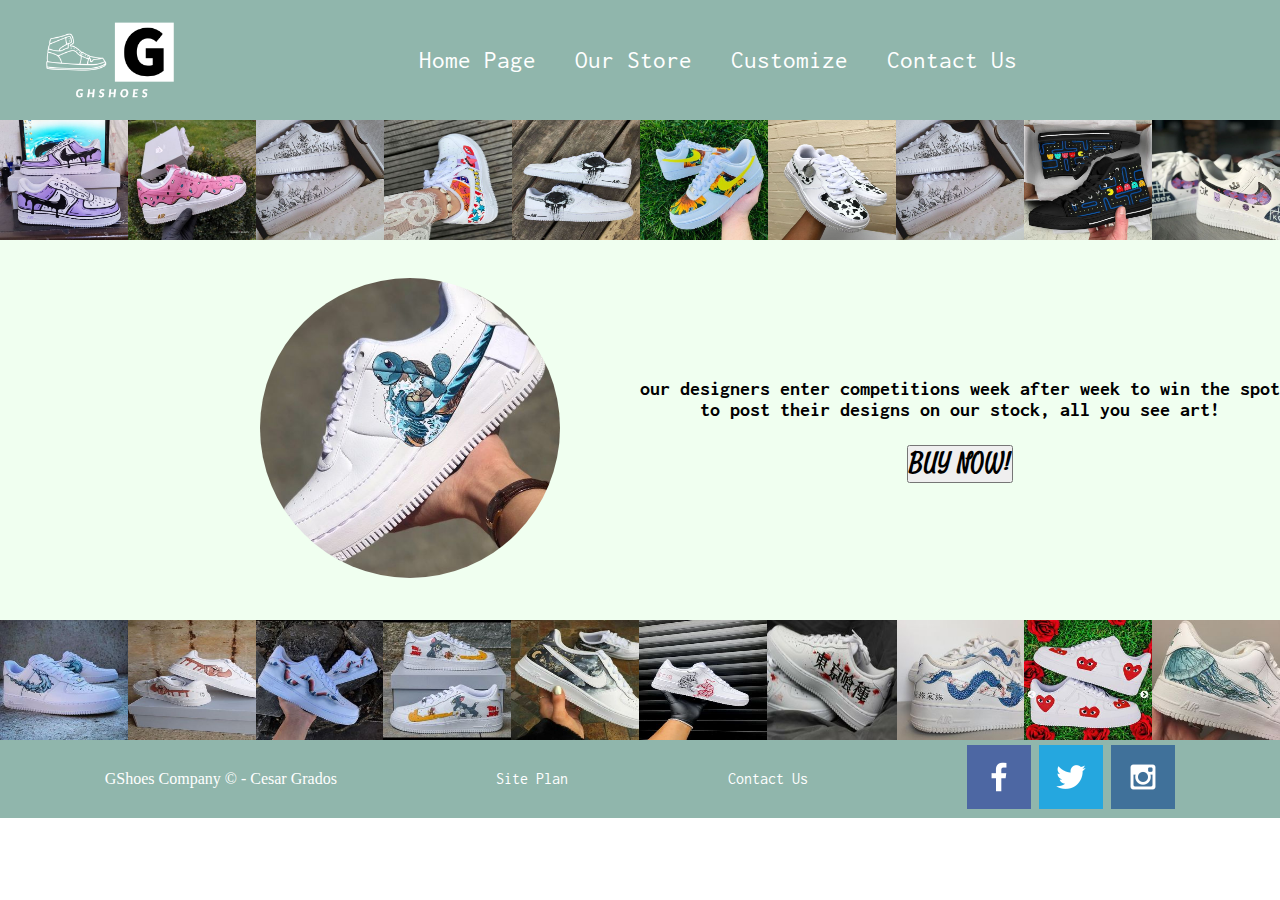
<file: ecommerce/store.html>
<!DOCTYPE html>
<html lang="en">
<head>
    <meta charset="UTF-8">
    <meta http-equiv="X-UA-Compatible" content="IE=edge">
    <meta name="viewport" content="width=device-width, initial-scale=1.0">
    <link rel="stylesheet" href="styles/styles.css">
    <title>Store</title>
</head>
<body>
    <header>
        <img class= "logo" src="images/GhShoes-logos_white.png" alt="Logo">
        <nav>
            <ul>
                <a href="index.html">Home Page</a>
                <a href="store.html">Our Store</a>
                <a href="customize.html">Customize</a>
                <a href="#">Contact Us</a>
            </ul>
        </nav>
    </header>
    

    <main>
        <div class="galery">
            <img src="images/top-photo-line/img1.jpg" alt="">
            <img src="images/top-photo-line/img2.jpg" alt="">
            <img src="images/top-photo-line/img3.jpg" alt="">
            <img src="images/top-photo-line/img4.jpg" alt="">
            <img src="images/top-photo-line/img5.jpg" alt="">
            <img src="images/top-photo-line/img6.jpg" alt="">
            <img src="images/top-photo-line/img7.jpg" alt="">
            <img src="images/top-photo-line/img8.jpg" alt="">
            <img src="images/top-photo-line/img9.jpg" alt="">
            <img src="images/top-photo-line/img10.jpg" alt="">
        </div>


        <section class="main-product">
            <div class="main-img-container">
                <img src="images/main-store-img.jpg" alt="">
            </div>
            <div class="main-text">
                <h4>our designers enter competitions week after week to win the spot to post their designs on our stock, all you see art!</h4>
                <button> BUY NOW!</button>
            </div>

        </section>

        <div class="galery">
            <img src="images/bottom-photo-line/img1.jpg" alt="">
            <img src="images/bottom-photo-line/img2.jpg" alt="">
            <img src="images/bottom-photo-line/img3.jpg" alt="">
            <img src="images/bottom-photo-line/img4.jpg" alt="">
            <img src="images/bottom-photo-line/img5.jpg" alt="">
            <img src="images/bottom-photo-line/img6.jpg" alt="">
            <img src="images/bottom-photo-line/img7.jpg" alt="">
            <img src="images/bottom-photo-line/img8.jpg" alt="">
            <img src="images/bottom-photo-line/img9.jpg" alt="">
            <img src="images/bottom-photo-line/img10.jpg" alt="">
        </div>

    </main>



    <footer>
        <p>GShoes Company &copy; - Cesar Grados</p>
            <p><a href="site-plan.html">Site Plan</a></p>
            <p><a href="contactus.html">Contact Us</a></p>
            <div class="social">
                <a href="https://facebook.com">
                    <img src="images/facebook.png" alt="fb icon">
                </a>
                <a href="https://twitter.com">
                    <img src="images/twitter.png" alt="twitter icon">
                </a>
                <a href="https://instagram.com">
                    <img src="images/instagram.png" alt="instagram icon">
                </a>
            </div>
    </footer>




</body>
</html>
</file>
<file: ecommerce/styles/styles.css>
@import url('https://fonts.googleapis.com/css2?family=Inconsolata&family=Satisfy&display=swap');


/*general Styles*/
* {
    box-sizing: border-box;
    padding: 0;
    margin: 0;
}
/*Body Styles*/
body {
    margin: 0;
    padding: 0;
}

/* Styles*/
header {
    display: grid;
    grid-template-columns: 120px 1fr;
    background-color:  #90b6ac ;
    max-height: 120px;
    
}
   
.logo {
    width: 180px;
    margin-top: -30px;
    margin-left: 20px;
}

nav {
    grid-column: 2/-1;
    display: flex;
    justify-content: space-around;
    align-items: center;
    margin-top: -30px;
    
}

nav a {
    margin-left: 35px;
    font-size: 25px;
    text-decoration: none;
    color: white;
    font-family: Inconsolata, Helvetica, sans-serif;
}

nav a:hover {
    background: honeydew;
    color: black;
}

/*----------------------*/



.hero-box img {
    width: 100%;
    height: 100%;
}

.hero-msg {
    background-color: black;
    height: 75px
}

.hero-msg h1 {
    color: white;
    text-align: center;
    padding-top: 20px;
    font-family: "Satisfy";
    margin-top: -10px;
}


.text-buttons {
    display: grid;
    grid-template-columns: 1fr 1fr;
    font-family: Inconsolata, Helvetica, sans-serif;
    font-weight: bold;
    font-size: 24px;
}


.customize {
    margin-top: 50px;
    text-align: center;
    
}

.store {
    margin-top: 50px;
    text-align: center;
}

button {
    margin-top: 25px;
    font-weight: bold;
    font-size: 24px;
    font-family: "Satisfy";
}

main {
    background-color: honeydew;
}

.home-img {
    max-width: 200px;
    max-height: 200px;
}


.home-galery {
    display: flex;
    justify-content: space-around;
    margin-top: 50px;
}

.home-galery img {
    /* Start the shake animation and make the animation last for 0.5 seconds */
  animation: shake 0.5s;

  /* When the animation is finished, start again */
  animation-iteration-count: infinite;
}
/*Footer*/

footer {
        background-color: #90b6ac;
        padding: 5px 25px;
        
        display: flex;
        align-items: center;
        justify-content: space-around;
        align-items: center;
        bottom: 0;
        width: 100%;
}

footer a {
    
    text-decoration: none;
    color: white;
    font-family: Inconsolata, Helvetica, sans-serif;
}

footer p {
    
    color: white;
}




/*STORE PAGE*/


.galery {
    display: flex;
}

.galery img {
    flex-basis: auto;
    height: 120px;
    width: 130px;   
}

.galery img:hover {
    /* Start the shake animation and make the animation last for 0.5 seconds */
  animation: shake 0.5s;

  /* When the animation is finished, start again */
  animation-iteration-count: infinite;
}



.main-product {
    display: grid;
    grid-template-columns: 1fr 1fr;
    align-items: center;
    justify-items: center;
    padding-top: 38px;
    padding-bottom: 38px;
    background-color:honeydew
}

.main-product .main-img-container img {
    width: 300px;
    height: 300px;
    border-radius: 50%;
    
}

.main-product .main-img-container {
    justify-self:  right;
    padding-right: 80px;
}

.main-text {
    text-align: center;
}

.main-text h4 {
    font-family: Inconsolata;
    font-size: 20px;
}



/*Customized page*/


.main-grid {

    display: grid;
    grid-template-columns: 1fr 1fr 1fr 1fr 1fr;
    grid-template-rows: 1fr;
}


.right-banner {
    grid-column: -1;
    width: 350px;
}

.share-design-txt {
    grid-column: 2;
    grid-row: 1;
    align-self: center;
}


.design-conversation-txt {
    grid-area: 1/4;
    align-self: center;
}

.customized-a {
    font-family:"Satisfy";
    text-decoration:underline;
    font-size: 1.5em;
    font-weight: 600;
    color: black;
}

.customized-p {
    font-family: Inconsolata, Helvetica, sans-serif;
    font-weight: 300;
    padding-bottom: 50px;
}
@keyframes shake {
    0% { transform: translate(1px, 1px) rotate(0deg); }
    10% { transform: translate(-1px, -2px) rotate(-1deg); }
    20% { transform: translate(-3px, 0px) rotate(1deg); }
    30% { transform: translate(3px, 2px) rotate(0deg); }
    40% { transform: translate(1px, -1px) rotate(1deg); }
    50% { transform: translate(-1px, 2px) rotate(-1deg); }
    60% { transform: translate(-3px, 1px) rotate(0deg); }
    70% { transform: translate(3px, 1px) rotate(-1deg); }
    80% { transform: translate(-1px, -1px) rotate(1deg); }
    90% { transform: translate(1px, 2px) rotate(0deg); }
    100% { transform: translate(1px, -2px) rotate(-1deg); }
  }
</file>
<file: CSS Positioning Activity/positionstyles.css>
/* CSS - Name: "positionstyles.css" */
/* Activity 1 styles */
.content1 {
  /* This is the parent of the activity 1 boxes. */
  display: grid;
  grid-template-columns: 1fr 1fr;
  justify-items: center;
  grid-gap: 20px;
}
.red1 { 
  width: 100%; 
  height: 100px; 
  background-color: red; 
  grid-column: 1/3;

} 
.green1 {
  width: 200px; 
  height: 200px; 
  background-color: green; 

} 
.yellow1 {
  width: 200px; 
  height: 200px; 
  background-color: gold; 
  
} 
.blue1 {
  width: 100%; 
  height: 100px; 
  background-color: blue;
  grid-column: 1/3; 
} 
/* Activity 2 styles */ 
.content2 {
  /* This is the parent of the activity 2 boxes. */
  display: grid;
  grid-template-columns: 50px 50px 50px 50px;
}
.red2 {
  width: 100px; 
  height: 100px; 
  background-color: red; 
} 
.green2 { 
  width: 100px; 
  height: 100px; 
  background-color: green;
  margin-top: 50px;
} 
.yellow2 {
  width: 100px; 
  height: 100px; 
  background-color: gold; 
  margin-top: 100px;
} 
.blue2 {
  width: 100px; 
  height: 100px; 
  background-color: blue; 
  margin-top: 150px;
} 
/* Activity 3 styles */ 
.content3 {
  /* This is the parent of the activity 3 boxes. */
  
  display: grid;
  grid-template-columns: 1fr 25px 1fr ;
  grid-template-rows: 70px 100px 70px;
}
.red3 {
  width: 100%; 
  height: 70px; 
  background-color: red; 
  grid-column: 1/4;
} 
.green3 {
  width: 250px; 
  height: 100px; 
  background-color: green;
} 
.yellow3 {
  width: 250px; 
  height: 100px; 
  background-color: gold; 
  margin-left: 28px;
} 
.blue3 {
  width: 100%;
  height: 70px; 
  background-color: blue; 
  grid-row: 3/4;
  grid-column: 1/4;
} 
/* Activity 4 styles */ 
.content4 {
  /* This is the parent of the activity 4 boxes. */
  height: 400px;

  display: grid;
  grid-template-columns: 1fr 1fr;
  grid-template-rows: 1fr 1fr 1fr;
}
.red4 {
  width: 100%; 
  height: 100%; 
  background-color: red; 
  grid-row: 1/4;
} 
.green4 {
  width: 100%; 
  height: 100%; 
  background-color: green; 
} 
.yellow4 {
  width: 100%; 
  height: 100%; 
  background-color: gold; 
} 
.blue4 {
  width: 100%; 
  height: 100%; 
  background-color: blue; 
} 
/* Activity 5 styles */ 
.content5 {
  /* This is the parent of the activity 5 boxes. */
  height: 400px;
}
.red5 { 
  width: 100%; 
  height: 100px; 
  background-color: red; 
} 
.green5 { 
  width: 100px; 
  height: 100px; 
  background-color: green; 
  float: left;

} 
.yellow5 {
  width: 100%; 
  height: 200px; 
  background-color: gold;


} 
.blue5 {
  width: 100%; 
  height: 100px; 
  background-color: blue; 
} 
/* Activity 6 styles */ 
.content6 {
  /* This is the parent of the activity 6 boxes. */
  display: grid;
  grid-template-columns: repeat(8, 100px);
  grid-template-rows: repeat(4, 100px);
}
.red6 {
  width: 100%; 
  height: 125px; 
  background-color: red; 
  grid-column: 1/4;
} 
.green6 {
  width: 150px; 
  height: 150px; 
  background-color: green;
  z-index: 2;
  grid-row: 4/5;
  grid-column: 1/2;
} 
.yellow6 {
  width: 100; 
  height: 325px; 
  background-color: gold; 
  z-index: 2;
  grid-column: 4/5;
  grid-row: 2/5;
  margin-top: 25px;
} 
.blue6 {
  width: 100%; 
  height: 100%; 
  background-color: blue;
  z-index: 1;
  grid-column: 2/5;
  grid-row: 2/5;
  margin-top: -50px;
  margin-left: -20px;
} 


/* Do not make any changes below here */
.activity {
  width: 70%; 
  margin: 20px auto; 
  font-family: Arial, sans-serif; 
  border: 1px solid black; 
  padding: 10px; 
  clear:both; 
  overflow: auto;
} 

.hint {
  border: 1px solid grey;
  background: #e0e0e0;
  padding: .5em;
  position: relative;
  margin: 1em 0;
}
.hint h3 {
  margin: 0;
}
.hint:hover {
  background: #d0d0d0;
}
.hint > div {
  display: none;
}

.hint input[type=checkbox] {
  position: absolute;
  width: 100%;
  height: 100%;
  opacity: 0;
  z-index: 1;
  cursor: pointer;
}

.hint input[type=checkbox]:checked ~ div {
  display: block;
}

.hint i {
  position: absolute;
  transform: translate(-6px, 0);
  margin-top: 16px;
  right: 10px;
  top: -3px;
}
.hint i:before, .hint i:after {
  content: "";
  position: absolute;
  background-color: black;
  width: 3px;
  height: 9px;
}
.hint i:before {
  transform: translate(2px, 0) rotate(45deg);
}
.hint i:after {
  transform: translate(-2px, 0) rotate(-45deg);
}

.hint input[type=checkbox]:checked ~ i:before {
  transform: translate(-2px, 0) rotate(45deg);
}
.hint input[type=checkbox]:checked ~ i:after {
  transform: translate(2px, 0) rotate(-45deg);
}
.hint a {
  position: relative;
  z-index: 1;
}
</file>
<file: ecommerce/styles/site-plan.css>
/* if you are using any Google fonts change the font names below to your fonts. 
Any spaces in your font name should be replaced with a +. 
Fonts are separated by a | */
@import url('https://fonts.googleapis.com/css2?family=Inconsolata&family=Satisfy&display=swap');

:root {
  /* change the values below to your colors from your palette */
  --primary-color: white ;
  --secondary-color: #CDDFD9 ;
  --accent1-color: #75A99D;
  --accent2-color: #6297A7;

  /* change the values below to your chosen font(s) */
  --heading-font: "Satisfy";
  --paragraph-font: Inconsolata, Helvetica, sans-serif;

  /* these colors below should be chosen from among your palette colors above */
  --headline-color-on-white: black;  /* headlines on a white background */ 
  --headline-color-on-color: black; /* headlines on a colored background */ 
  --paragraph-color-on-white: white; /* paragraph text on a white background */ 
  --paragraph-color-on-color: black; /* paragraph text on a colored background */ 
  --paragraph-background-color: #CDDFD9  ;
  --nav-link-color: black;
  --nav-background-color: #75A99D;
  --nav-hover-link-color: black;
  --nav-hover-background-color: #CDDFD9;
}


/*  Look around below...but DON'T CHANGE ANYTHING! */

body {
  max-width: 1200px;
  margin: 0 auto;
  padding: 4em;
  font-size: 18px;
  text-align: center;
}
img {
  display: block;
  margin: 0 auto;
}
h1, h2, h3, h4, h5, h6 {
  font-family: var(--heading-font);
  color: var(--headline-color-on-white);
}
h2 {
  text-align: center;
}
hr {
  height: 3px;
  margin: 35px 0;
  background: var(--accent1-color);
}
header {
  padding: 1em;
  text-align: center;
  color: var(--paragraph-color-on-color);
  background-color: var(--paragraph-background-color);
}
header > h1, header > h2 {
  color: var(--headline-color-on-color);
}

p {
  font-family: var(--paragraph-font);
  color: var(--paragraph-color);
  padding: 1em;
}
.colors {
  width: 100%;
  min-width: 350px;
  margin: 30px auto;
  text-align: center;
}
.colors th {
  background-color: #999;
}
.colors td{
  width: 25%;
  height: 3em;
}

.primary {
  background-color: var(--primary-color);
}
.secondary {
  background-color: var(--secondary-color);
}
.accent1 {
  background-color: var(--accent1-color);
}
.accent2{
  background-color: var(--accent2-color);
}

p.colored {
  background-color: var(--paragraph-background-color);
  color: var(--paragraph-color-on-color);
}

nav {
  background-color: var(--nav-background-color);
  line-height: 3em;
  text-align: center;
  font-size: 1.2em;
}
nav  {
  list-style-type: none;
  display: flex;

}
nav a {
  padding:1em;
  min-width: 120px;
  text-decoration: none;
  padding: 10px;

}
nav a:link, nav a:visited {
  color: var(--nav-link-color);
}
nav a:hover {
  color: var(--nav-hover-link-color);
  background-color: var(--nav-hover-background-color);
}

.sitemap {
  display: grid;
  justify-content: center;

  grid-template-columns: repeat(6, 15%);
  grid-template-rows: 3em 1.5em 1.5em 3em;
  grid-template-areas: ". . home home . ."
    ". . . top . ."
    ". left left right right ."
    "page2 page2 . . page3 page3";
}
.sitemap > div {

  text-align: center;

}
.sm-home {
  grid-area: home;
  background-color: #ccc;
  line-height: 3em;
}
.sm-page2 {
  grid-area: page2;
  background-color: #ccc;
  line-height: 3em;
}
.sm-page3 {
  grid-area: page3;
  background-color: #ccc;
  line-height: 3em;
}

.top {
  grid-area: top;
  border-left: 1px solid;
}

.left {
  grid-area: left;
  border-top: 1px solid;
  border-left: 1px solid;
}

.right {
  grid-area: right;
  border-top: 1px solid;
  border-right: 1px solid;
}
</file>
